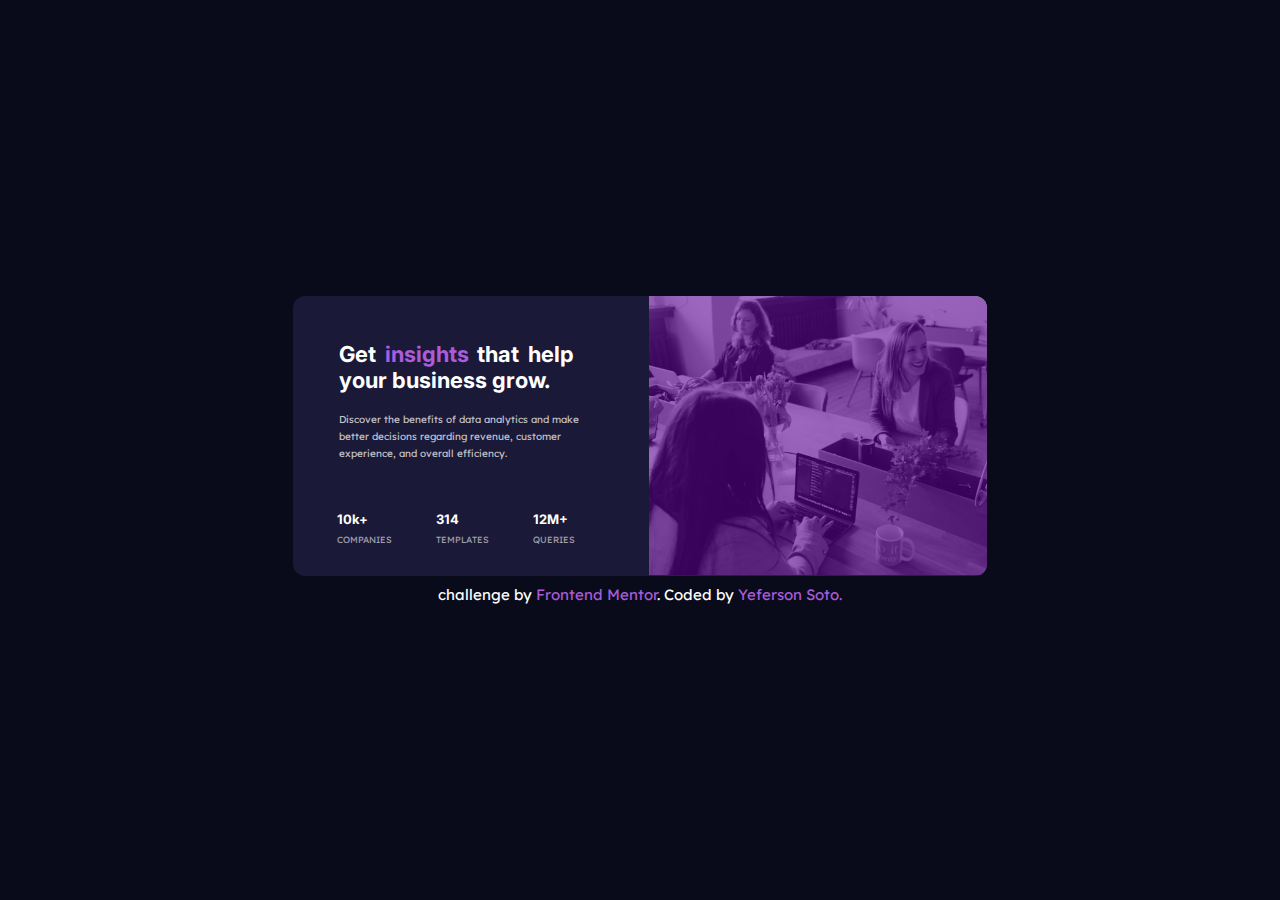
<file: index.html>
<!DOCTYPE html>
<html lang="es">
  <head>
    <meta charset="UTF-8">
    <meta http-equiv="X-UA-Compatible" content="IE=edge">
    <meta name="viewport" content="width=device-width, initial-scale=1.0">
    <link rel="shortcut icon" href="./components/images/favicon-32x32.png" type="image/x-icon">
    <link rel="stylesheet" href="./css/normalize.css">
    <link rel="preconnect" href="https://fonts.googleapis.com">
    <link rel="preconnect" href="https://fonts.gstatic.com" crossorigin>
    <link href="https://fonts.googleapis.com/css2?family=Inter:wght@400;700&amp;family=Lexend+Deca&amp;display=swap" rel="stylesheet">
    <link rel="stylesheet" href="./css/style.css">
    <link rel="stylesheet" media="(min-width: 625px)" href="./css/desktop.css">
    <title>Card Component_2 | Frontend Mentor </title>
  </head>
  <body>
    <main class="contenedor">
      <section class="contenedor__card">
        <div class="card__contenido">
          <div class="card__principal">
            <h1>
              Get
              <span>insights </span>
              that help your business grow.
            </h1>
            <p>Discover the benefits of data analytics and make better decisions regarding revenue, customer experience, and overall efficiency.    </p>
          </div>
          <div class="card__secundaria">
            <div class="cajas">
              <h2>10k+</h2>
              <p>COMPANIES</p>
            </div>
            <div class="cajas">
              <h2>314</h2>
              <p>TEMPLATES</p>
            </div>
            <div class="cajas">
              <h2>12M+</h2>
              <p>QUERIES</p>
            </div>
          </div>
        </div>
        <div class="card__img">
          <div class="img__color"></div>
        </div>
      </section>
      <section class="attribution">
        <h3>challenge by <a href="https://www.frontendmentor.io?ref=challenge" rel="noreferrer" target="_blank">Frontend Mentor</a>.
          
          
          Coded by
          <a href="https://github.com/duquerson">Yeferson  Soto.</a>
        </h3>
      </section>
    </main>
  </body>
</html>
</file>
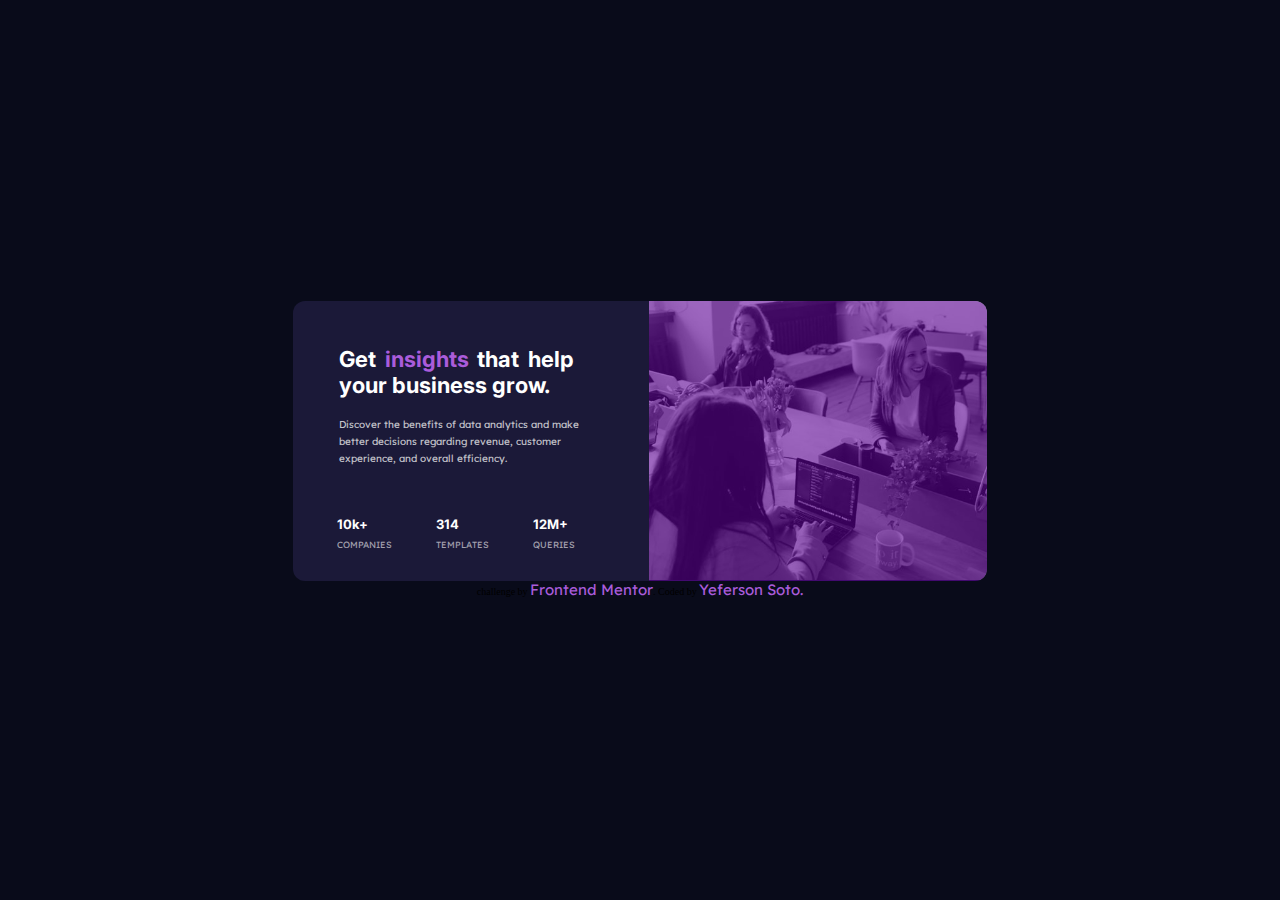
<file: html/index.html>
<!DOCTYPE html>
<html lang="es">
  <head>
    <meta charset="UTF-8">
    <meta http-equiv="X-UA-Compatible" content="IE=edge">
    <meta name="viewport" content="width=device-width, initial-scale=1.0">
    <link rel="shortcut icon" href="../components/images/favicon-32x32.png" type="image/x-icon">
    <link rel="stylesheet" href="../css/normalize.css">
    <link link rel="preconnect" href="https://fonts.googleapis.com">
    <link rel="preconnect" href="https://fonts.gstatic.com" crossorigin>
    <link href="https://fonts.googleapis.com/css2?family=Inter:wght@400;700&amp;family=Lexend+Deca&amp;display=swap" rel="stylesheet">
    <link rel="stylesheet" href="../css/style.css">
    <link rel="stylesheet" media="(min-width: 625px)" href="../css/desktop.css">
    <title>Card Component_2 | Frontend Mentor </title>
  </head>
  <body>
    <main class="contenedor">
      <section class="contenedor__card">
        <div class="card__contenido">
          <div class="card__principal">
            <h1>
              Get
              <span>insights </span>
              that help your business grow.
            </h1>
            <p>Discover the benefits of data analytics and make better decisions regarding revenue, customer experience, and overall efficiency.    </p>
          </div>
          <div class="card__secundaria">
            <div class="cajas">
              <h2>10k+</h2>
              <p>COMPANIES</p>
            </div>
            <div class="cajas">
              <h2>314</h2>
              <p>TEMPLATES</p>
            </div>
            <div class="cajas">
              <h2>12M+</h2>
              <p>QUERIES</p>
            </div>
          </div>
        </div>
        <div class="card__img">
          <div class="img__color"></div>
        </div>
      </section>
      <section class="attribution">challenge by <a href="https://www.frontendmentor.io?ref=challenge" rel="noreferrer" target="_blank">Frontend Mentor</a>.
        
        
        Coded by
        <a href="https://github.com/duquerson">Yeferson  Soto.</a>
      </section>
    </main>
  </body>
</html>
</file>
<file: css/style.css>
@charset "UTF-8";
/*
1. pocicionamiento
2. modelo de caja
3.tipografia
4.visuales
5.misalaneos o otros.
*/
:root {
  /* Colores base */
  --Very_dark_blue_main_background: hsl(233, 47%, 7%);
  --Dark_desaturated_blue_card_background: hsl(244, 38%, 16%);
  --Soft_violet_accent: hsl(277, 64%, 61%);
  /*colores_neutrox*/
  --White_main_heading_stats: hsl(0, 0%, 100%);
  --Slightly_transparent_white_main_paragraph: hsla(0, 0%, 100%, 0.75);
  --Slightly_transparent_white_stat_headings: hsla(0, 0%, 100%, 0.6);
  --fuente_titulos: "Inter", sans-serif;
  --fuente_parrafos: "Lexend Deca", sans-serif;
}

html {
  /*ajuste para uso del rem 1 rem = 10px para tamaño de fuente*/
  font-size: 62.5%;
}

body {
  -webkit-box-sizing: border-box;
          box-sizing: border-box;
  margin: 0;
  padding: 0;
  background-color: var(--Very_dark_blue_main_background);
}

h1,
h2,
h3,
p {
  margin: 0;
  padding: 0;
}

/*
1. pocicionamiento
2. modelo de caja
3.tipografia
4.visuales
5.misalaneos o otros.
*/
.contenedor {
  /*tamaño y color de fondo y pocicionamiento de card*/
  width: 100vw;
  height: 100vh;
  display: -webkit-box;
  display: -ms-flexbox;
  display: flex;
  -webkit-box-align: center;
      -ms-flex-align: center;
          align-items: center;
  -webkit-box-pack: center;
      -ms-flex-pack: center;
          justify-content: center;
  -ms-flex-line-pack: center;
      align-content: center;
  -webkit-box-orient: vertical;
  -webkit-box-direction: normal;
      -ms-flex-direction: column;
          flex-direction: column;
  /*card_edition_style*/
}
.contenedor .contenedor__card {
  width: 24rem;
  height: 59.4rem;
  border-radius: 1.2rem;
  /*repocionamiento de los elementos*/
  display: -webkit-box;
  display: -ms-flexbox;
  display: flex;
  -webkit-box-orient: vertical;
  -webkit-box-direction: reverse;
      -ms-flex-direction: column-reverse;
          flex-direction: column-reverse;
  background-color: var(--Dark_desaturated_blue_card_background);
  overflow: visible;
}
.contenedor .contenedor__card .card__contenido {
  margin-top: 3.1rem;
}
.contenedor .contenedor__card .card__contenido .card__principal h1 {
  /*textos, color y fuente*/
  font-size: 2rem;
  font-weight: 700;
  text-align: center;
  margin-left: 2.8rem;
  margin-right: 2.8rem;
  font-family: var(--fuente_titulos);
  color: var(--White_main_heading_stats);
}
.contenedor .contenedor__card .card__contenido .card__principal h1 span {
  color: var(--Soft_violet_accent);
}
.contenedor .contenedor__card .card__contenido .card__principal p {
  text-align: center;
  font-size: 1rem;
  line-height: 1.9;
  margin-top: 2.1rem;
  padding-left: 2.6rem;
  padding-right: 2.6rem;
  font-family: var(--fuente_parrafos);
  color: var(--Slightly_transparent_white_main_paragraph);
}
.contenedor .contenedor__card .card__contenido .card__secundaria {
  /*textos, fuente y color*/
  display: -webkit-box;
  display: -ms-flexbox;
  display: flex;
  -webkit-box-orient: vertical;
  -webkit-box-direction: normal;
      -ms-flex-direction: column;
          flex-direction: column;
  margin-top: 3.4rem;
}
.contenedor .contenedor__card .card__contenido .card__secundaria .cajas h2 {
  font-size: 1.6rem;
  font-weight: 700;
  text-align: center;
  font-family: var(--fuente_titulos);
  color: var(--White_main_heading_stats);
}
.contenedor .contenedor__card .card__contenido .card__secundaria .cajas p {
  text-align: center;
  font-size: 0.9rem;
  margin-top: 1rem;
  margin-bottom: 2.7rem;
  font-family: var(--fuente_parrafos);
  color: var(--Slightly_transparent_white_stat_headings);
}
.contenedor .contenedor__card .card__img {
  width: inherit;
  height: 17.6rem;
  border-radius: 1.2rem 1.2rem 0 0;
  background: url(../components/images/image-header-mobile.jpg);
  background-repeat: no-repeat;
  background-size: contain;
}
.contenedor .contenedor__card .card__img .img__color {
  background-color: rgba(94, 0, 153, 0.585);
  border-radius: 1.2rem 1.2rem 0 0;
  width: inherit;
  height: inherit;
}

.attribution h3 {
  /*autor y reto enlace*/
  font-size: 1.5rem;
  text-align: center;
  font-weight: 400;
  margin-top: 1rem;
  font-family: var(--fuente_parrafos);
  color: var(--White_main_heading_stats);
}
.attribution a {
  color: var(--Soft_violet_accent);
  text-decoration: none;
  -webkit-text-decoration-style: none;
          text-decoration-style: none;
  font-size: 1.5rem;
  font-weight: 400;
  font-family: var(--fuente_parrafos);
}
</file>
<file: css/desktop.css>
.contenedor {
  -webkit-box-orient: vertical;
  -webkit-box-direction: normal;
      -ms-flex-direction: grid;
          flex-direction: grid;
  -webkit-box-pack: center;
      -ms-flex-pack: center;
          justify-content: center;
  -ms-flex-line-pack: center;
      align-content: center;
}
.contenedor .contenedor__card {
  width: 694px;
  height: 280px;
  border-radius: 12px;
  /*repocionamiento de los elementos*/
  display: -webkit-box;
  display: -ms-flexbox;
  display: flex;
  -webkit-box-orient: horizontal;
  -webkit-box-direction: normal;
      -ms-flex-direction: row;
          flex-direction: row;
}
.contenedor .contenedor__card .card__contenido {
  margin-top: 46px;
}
.contenedor .contenedor__card .card__contenido .card__principal h1 {
  font-size: 2.2rem;
  text-align: justify;
  margin-left: 46px;
  margin-right: 75px;
}
.contenedor .contenedor__card .card__contenido .card__principal p {
  font-size: 1rem;
  text-align: left;
  line-height: 1.7;
  margin-top: 18px;
  padding-left: 46px;
  padding-right: 51px;
}
.contenedor .contenedor__card .card__contenido .card__secundaria {
  /*textos, fuente y color*/
  display: -webkit-box;
  display: -ms-flexbox;
  display: flex;
  -webkit-box-orient: horizontal;
  -webkit-box-direction: normal;
      -ms-flex-direction: row;
          flex-direction: row;
  margin-top: 50px;
}
.contenedor .contenedor__card .card__contenido .card__secundaria .cajas {
  margin-left: 44px;
}
.contenedor .contenedor__card .card__contenido .card__secundaria .cajas h2 {
  font-size: 1.3rem;
  text-align: justify;
  font-weight: 700;
}
.contenedor .contenedor__card .card__contenido .card__secundaria .cajas p {
  text-align: justify;
  margin-top: 8px;
  margin-bottom: 43px;
}
.contenedor .contenedor__card .card__img {
  height: inherit;
  width: 338px;
  border-radius: 0px 12px 12px 0;
  background: url(../components/images/image-header-desktop.jpg);
  background-repeat: no-repeat;
  background-size: contain;
}
.contenedor .contenedor__card .card__img .img__color {
  height: inherit;
  width: inherit;
  border-radius: 0px 12px 12px 0;
}
</file>
